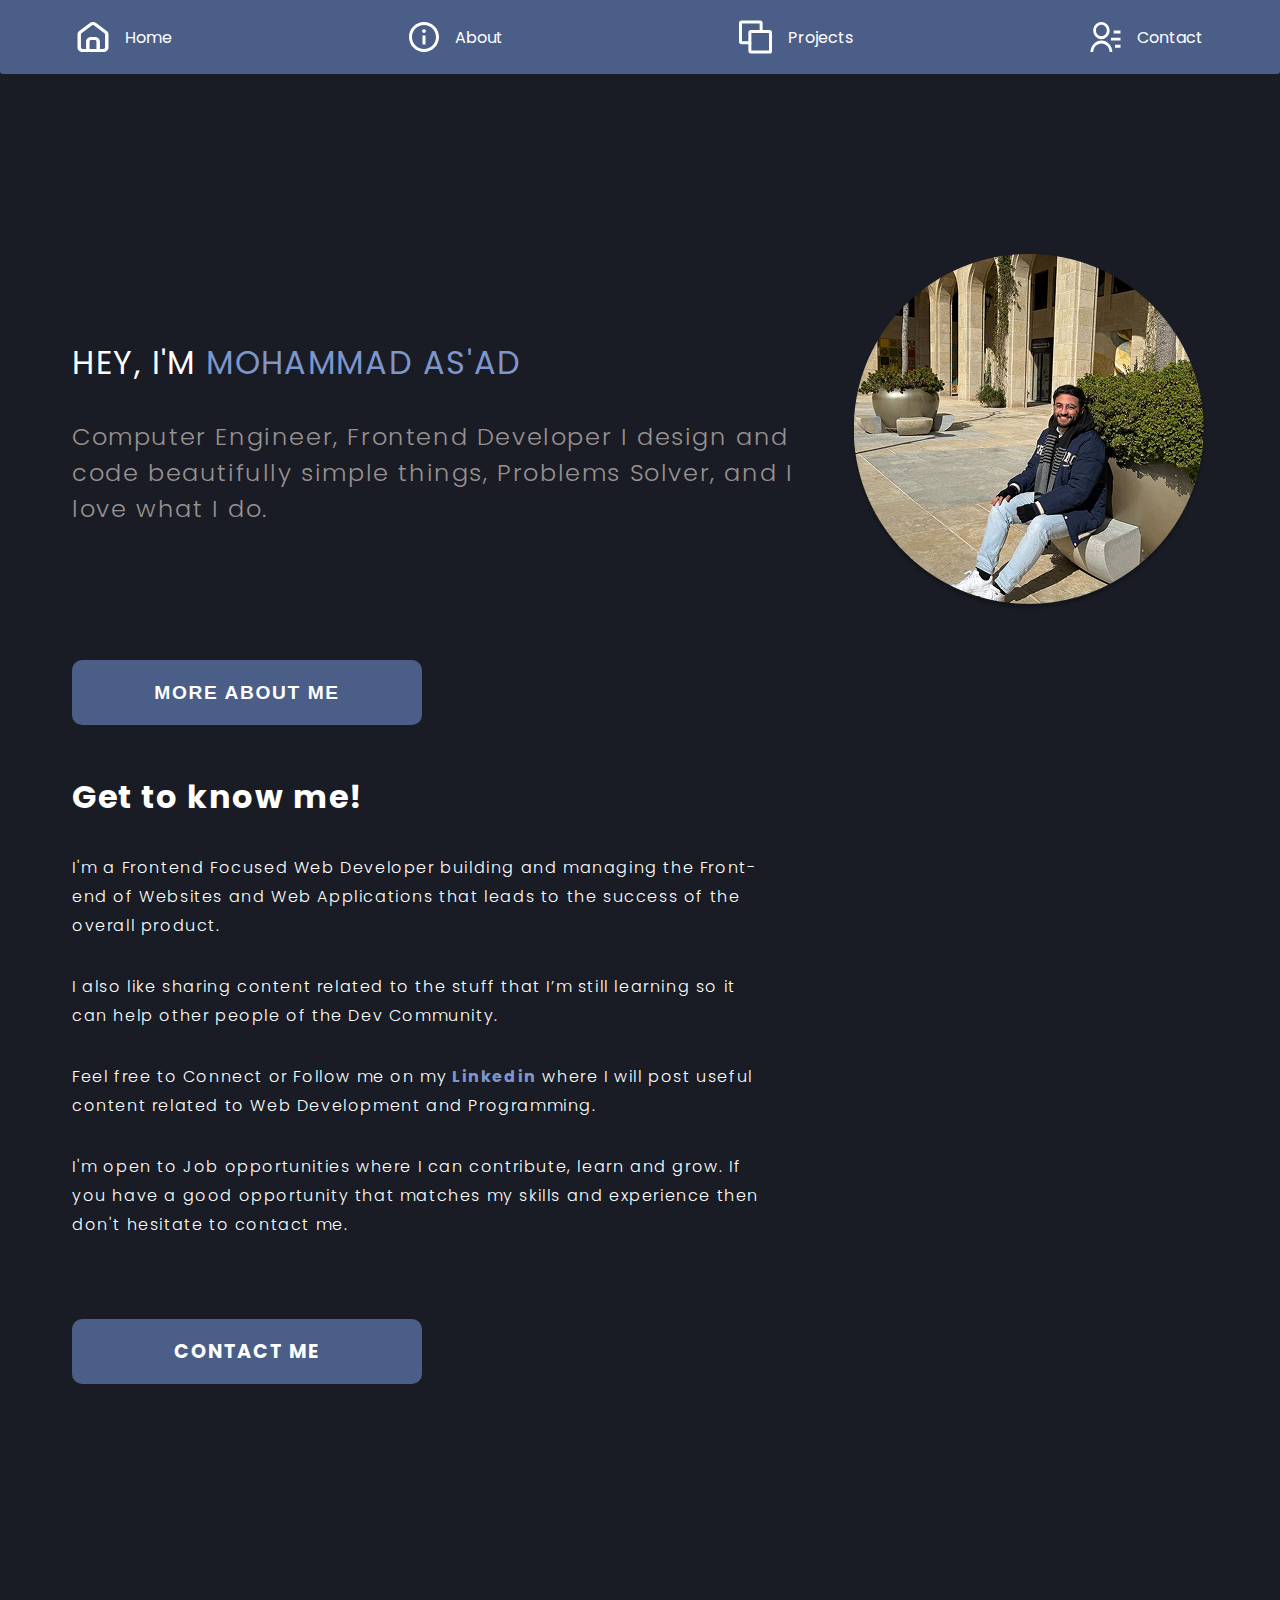
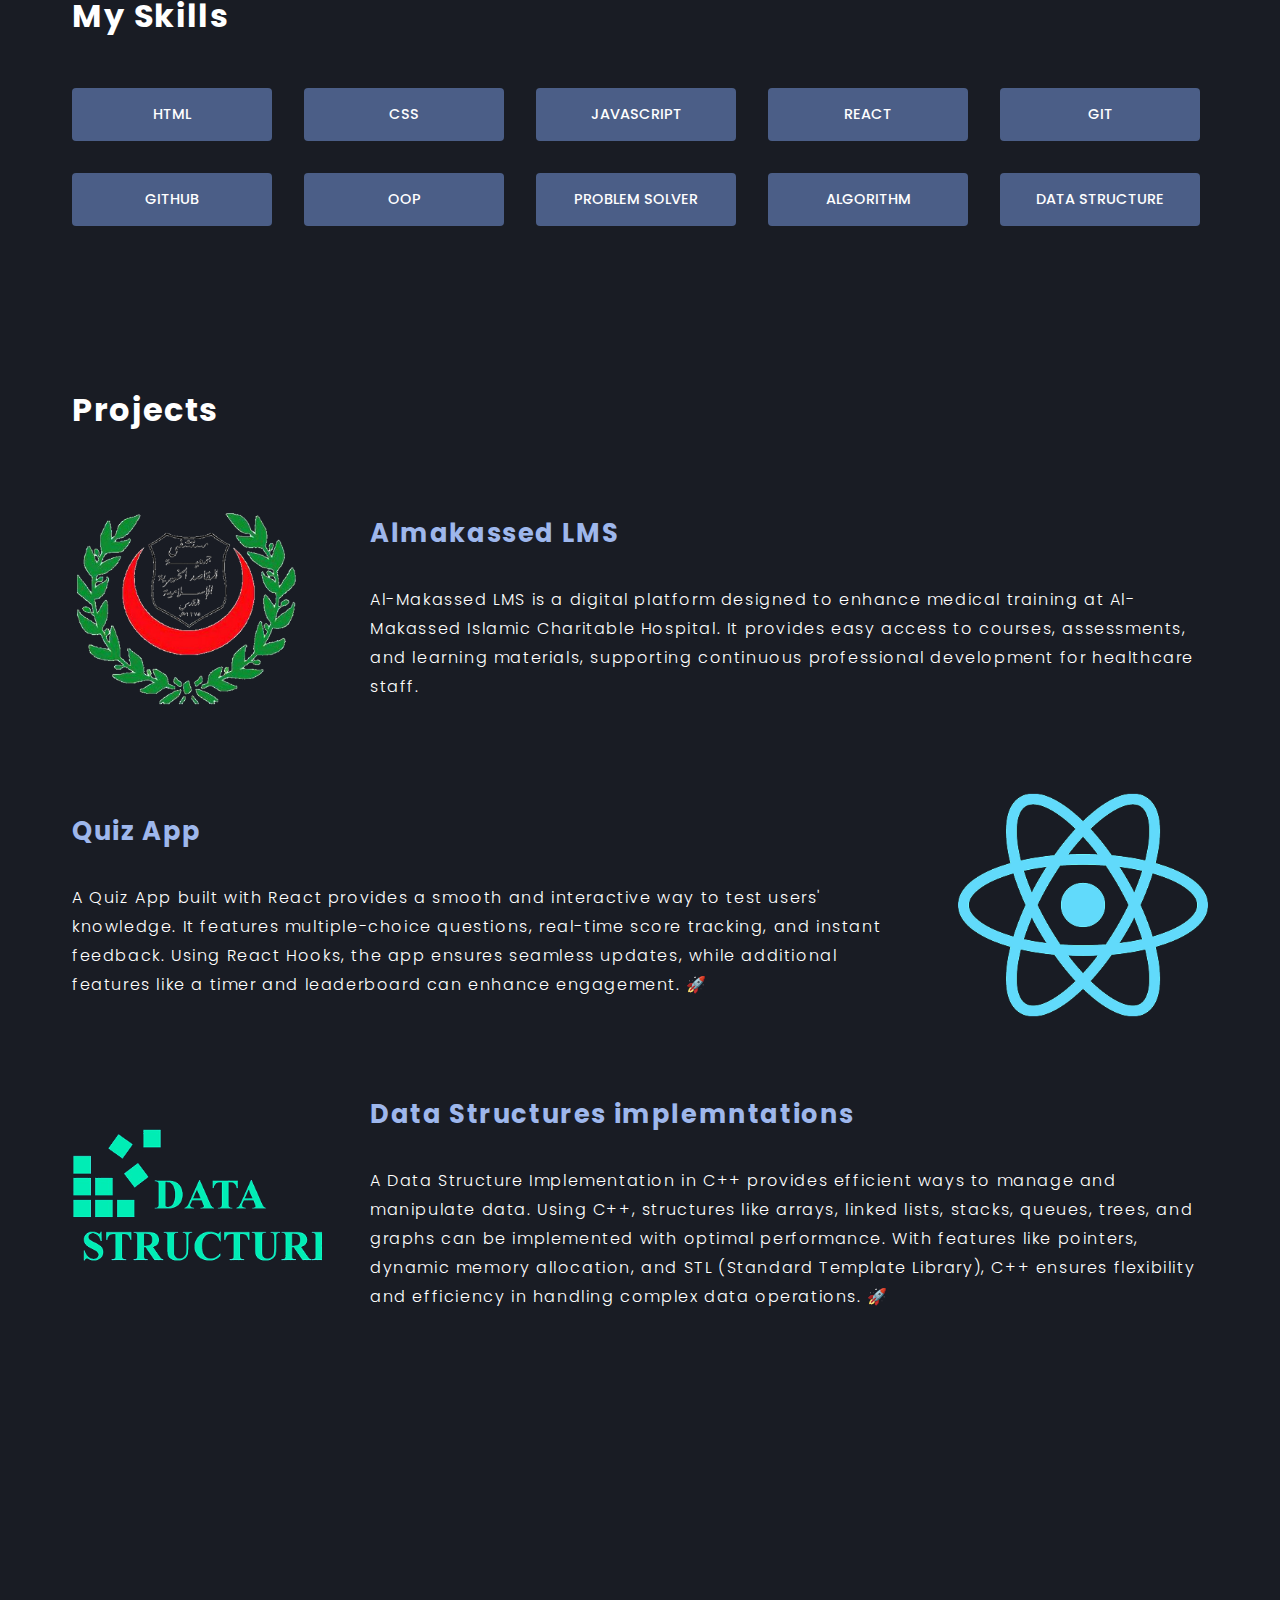
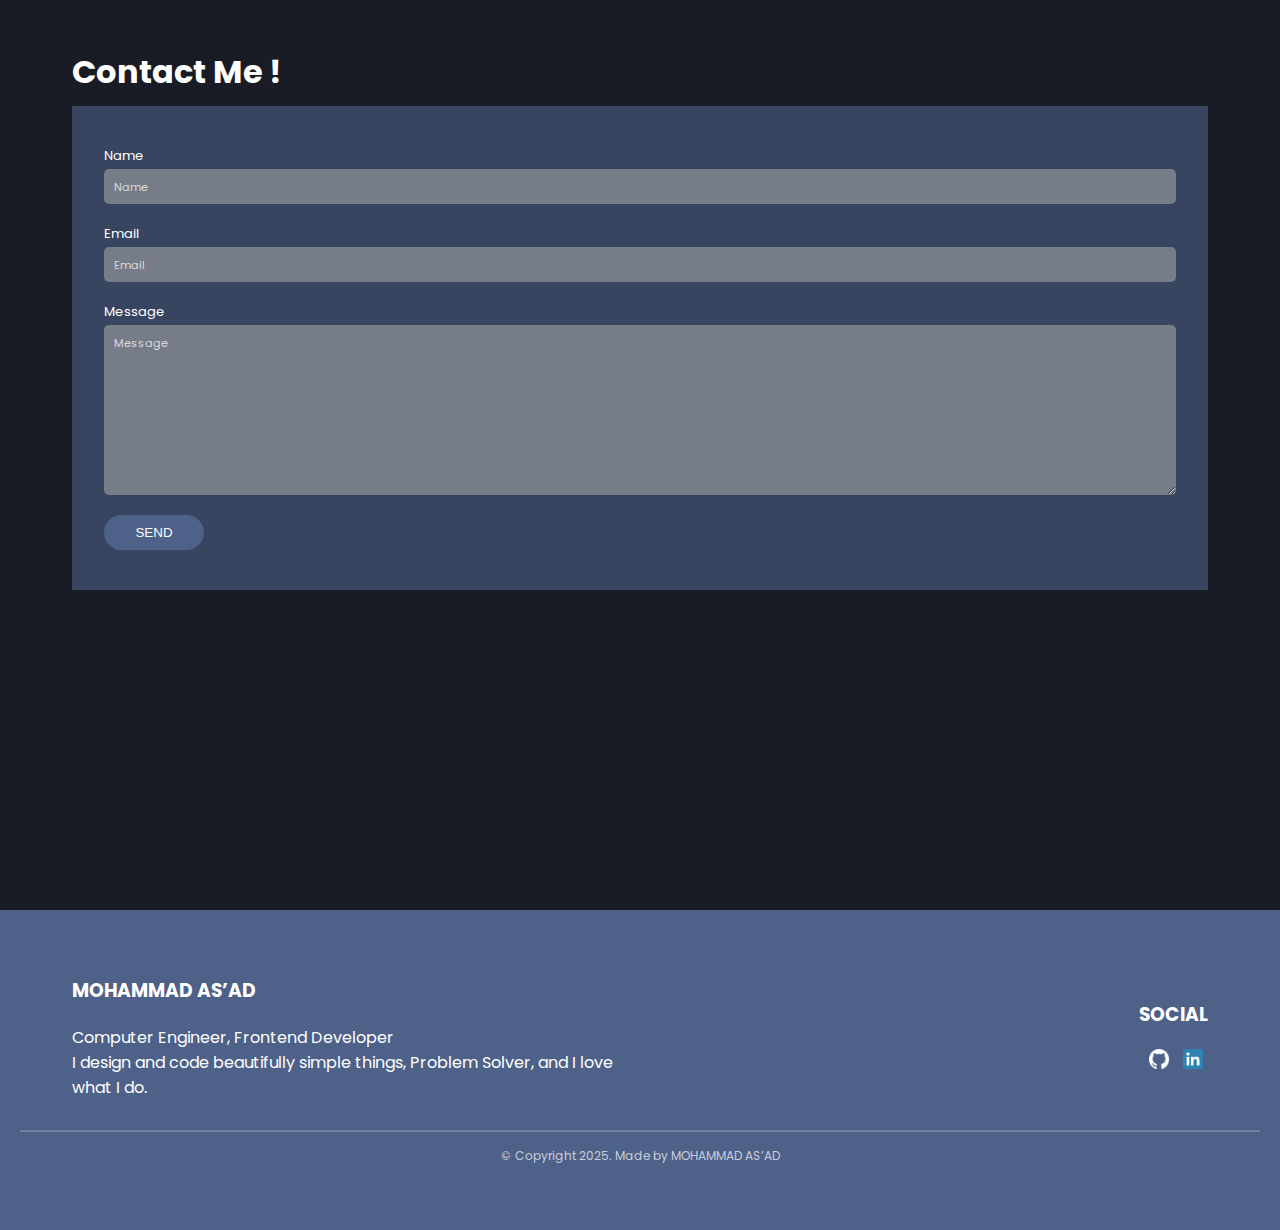
<file: index.html>
<!DOCTYPE html>
<html lang="en">
  <head>
    <meta charset="UTF-8" />
    <meta name="viewport" content="width=device-width, initial-scale=1.0" />
    <title>Mohammad As'ad Portfolio</title>
    <link rel="stylesheet" href="styles/styles.css" />
  </head>
  <body>
    <div class="header">
      <nav class="nav container">
        <div class="webicon">Portfolio</div>
        <ul class="nav-links">
          <li>
            <a href="#">
              <img src="icons/Vector.svg" alt="home" />
              Home</a
            >
          </li>
          <li>
            <a href="#knowMe">
              <img src="icons/about.svg" alt="about" />
              About</a
            >
          </li>
          <li>
            <a href="#projectsi">
              <img src="icons/Frame.svg" alt="prijects" />
              Projects</a
            >
          </li>
          <li>
            <a href="#contactMe">
              <img src="icons/Frame (1).svg" alt="contact" />
              Contact</a
            >
          </li>
        </ul>
        <div class="burger" onclick="toggleMenu()">
          ☰
        </nav>
      </div>
    </div>
    <div class="container">
      <main class="main">
        <section>
          <div class="main-text">
            <h1 class="head-my-name">HEY, I'M <span>MOHAMMAD AS'AD</span></h1>
            <p class="head-my-job">
              Computer Engineer, Frontend Developer I design and code
              beautifully simple things, Problems Solver, and I love what I do.
            </p>
          </div>
          <img
            class="main-pic"
            src="imgs/Rectangle 2 (1).png"
            alt="portolio-picture"
          />
        </section>
        <form action="#knowMe" class="frm-know-me">
    <button class="btn-more">MORE ABOUT ME</button>
</form>
      </main>
      <section class="get-know-me" id="knowMe">
        <h1>Get to know me!</h1>
        <div class="get-know-me-text">
          <p>
            I'm a Frontend Focused Web Developer building and managing the
            Front-end of Websites and Web Applications that leads to the success
            of the overall product.
          </p>
          <p>
            I also like sharing content related to the stuff that I’m still
            learning so it can help other people of the Dev Community.
          </p>
          <p>
            Feel free to Connect or Follow me on my<a> Linkedin</a> where I will
            post useful content related to Web Development and Programming.
          </p>
          <p>
            I'm open to Job opportunities where I can contribute, learn and
            grow. If you have a good opportunity that matches my skills and
            experience then don't hesitate to contact me.
          </p>
        </div>
        <a href="#contactMe" class="contact-anchor">CONTACT ME</a>
      </section>
      <section class="my-skills">
        <h1>My Skills</h1>
        <div class="skills">
          <div class="skill">
            <p>HTML</p>
          </div>
          <div class="skill">
            <p>CSS</p>
          </div>
          <div class="skill">
            <p>JavaScript</p>
          </div>
          <div class="skill">
            <p>React</p>
          </div>
          <div class="skill">
            <p>Git</p>
          </div>
          <div class="skill">
            <p>GitHub</p>
          </div>
          <div class="skill">
            <p>OOP</p>
          </div>
          <div class="skill">
            <p>Problem Solver</p>
          </div>
          <div class="skill">
            <p>Algorithm</p>
          </div>
          <div class="skill">
            <p>data structure</p>
          </div>
        </div>
      </section>
      <section class="projects" id="projectsi">
        <h1>Projects</h1>
        <div class="pro-card">
          <div class="project">
            <img src="imgs/p1.png" alt="project" />
            <div class="project-text">
              <h2>Almakassed LMS</h2>
              <p>
                Al-Makassed LMS is a digital platform designed to enhance
                medical training at Al-Makassed Islamic Charitable Hospital. It
                provides easy access to courses, assessments, and learning
                materials, supporting continuous professional development for
                healthcare staff.
              </p>
            </div>
          </div>
          <div class="project">
            <img src="imgs/react.png" alt="project" />
            <div class="project-text">
              <h2>Quiz App</h2>
              <p>
                A Quiz App built with React provides a smooth and interactive
                way to test users' knowledge. It features multiple-choice
                questions, real-time score tracking, and instant feedback. Using
                React Hooks, the app ensures seamless updates, while additional
                features like a timer and leaderboard can enhance engagement. 🚀
              </p>
            </div>
          </div>
          <div class="project">
            <img src="imgs/DS.png" alt="project" />
            <div class="project-text">
              <h2>Data Structures implemntations</h2>
              <p>
                A Data Structure Implementation in C++ provides efficient ways
                to manage and manipulate data. Using C++, structures like
                arrays, linked lists, stacks, queues, trees, and graphs can be
                implemented with optimal performance. With features like
                pointers, dynamic memory allocation, and STL (Standard Template
                Library), C++ ensures flexibility and efficiency in handling
                complex data operations. 🚀
              </p>
            </div>
          </div>
        </div>
      </section>
      <section class="contact" id="contactMe">
        <h1>Contact Me !</h1>
        <div class="contact-form">
          <form action="" method="post">
            <div class="contact-name" >
              <label for="contact-name">Name</label>
              <input type="text" placeholder="Name" id="contact-name" />
            </div>
            <div class="contact-name" >
              <label for="contact-email">Email</label>
              <input type="email" placeholder="Email" id="contact-email" />
            </div>
            <div class="txt-area">
              <label for="contact-message">Message</label>
              <textarea
                name=""
                id="contact-message"
                cols="30"
                rows="10"
                placeholder="Message"
              ></textarea>
            </div>
          
            <button class="btn-send">SEND</button>
          </form>
        </div>
    </div>
    <footer class="footer">
      <div class="footer-content container">
          <div class="left">
              <h3>MOHAMMAD AS’AD</h3>
              <div>
                <p>Computer Engineer, Frontend Developer</p>
                <p>I design and code beautifully simple things, Problem Solver, and I love what I do.</p>
              </div>
          </div>
          <div class="right">
              <h3>SOCIAL</h3>
              <div class="social-icons">
                  <a href="#"><img src="icons/Vector.png" alt="LinkedIn"></a>
                  <a href="#"><img src="icons/linkedin.png" alt="GitHub"></a>
              </div>
          </div>
      </div>
      <div>

        <hr>
        <p class="copyright">© Copyright 2025. Made by MOHAMMAD AS’AD</p>
      </div>
  </footer>
  <script src="main.js"></script>
  </body>
</html>
</file>
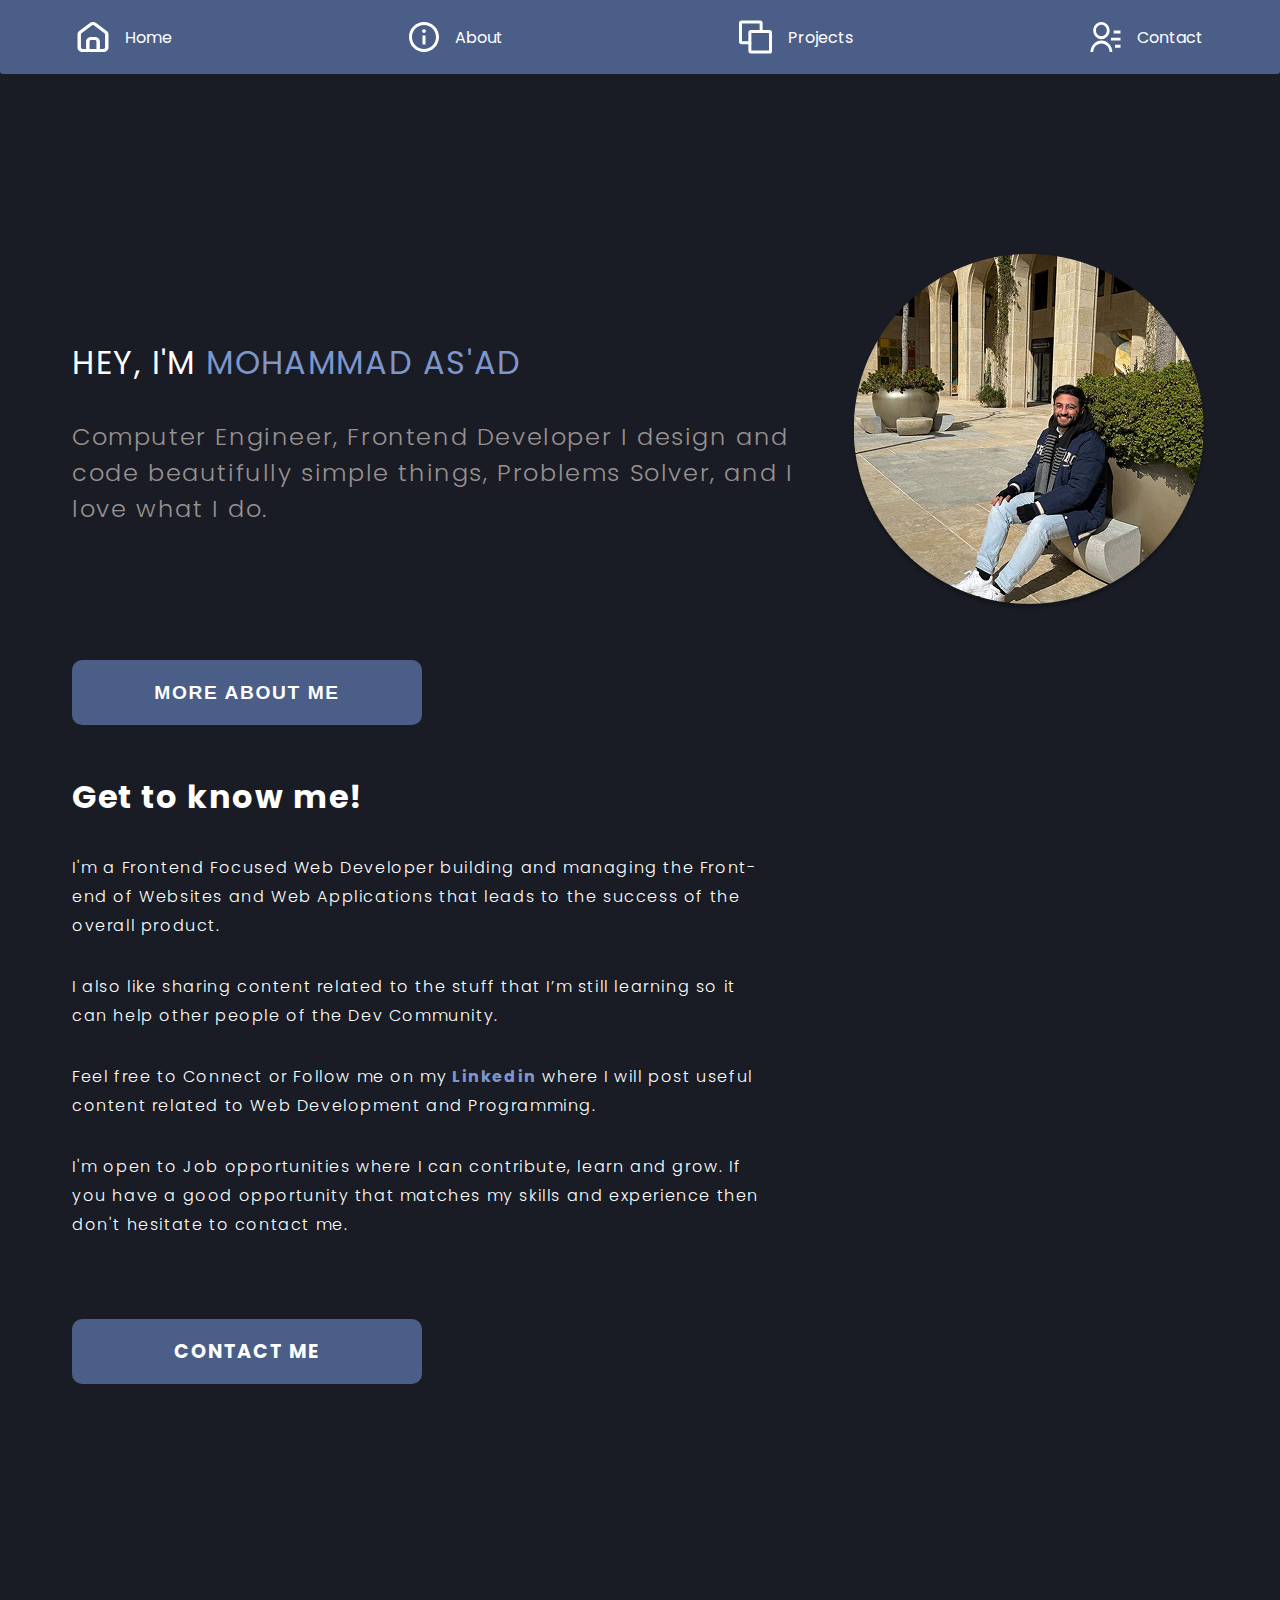
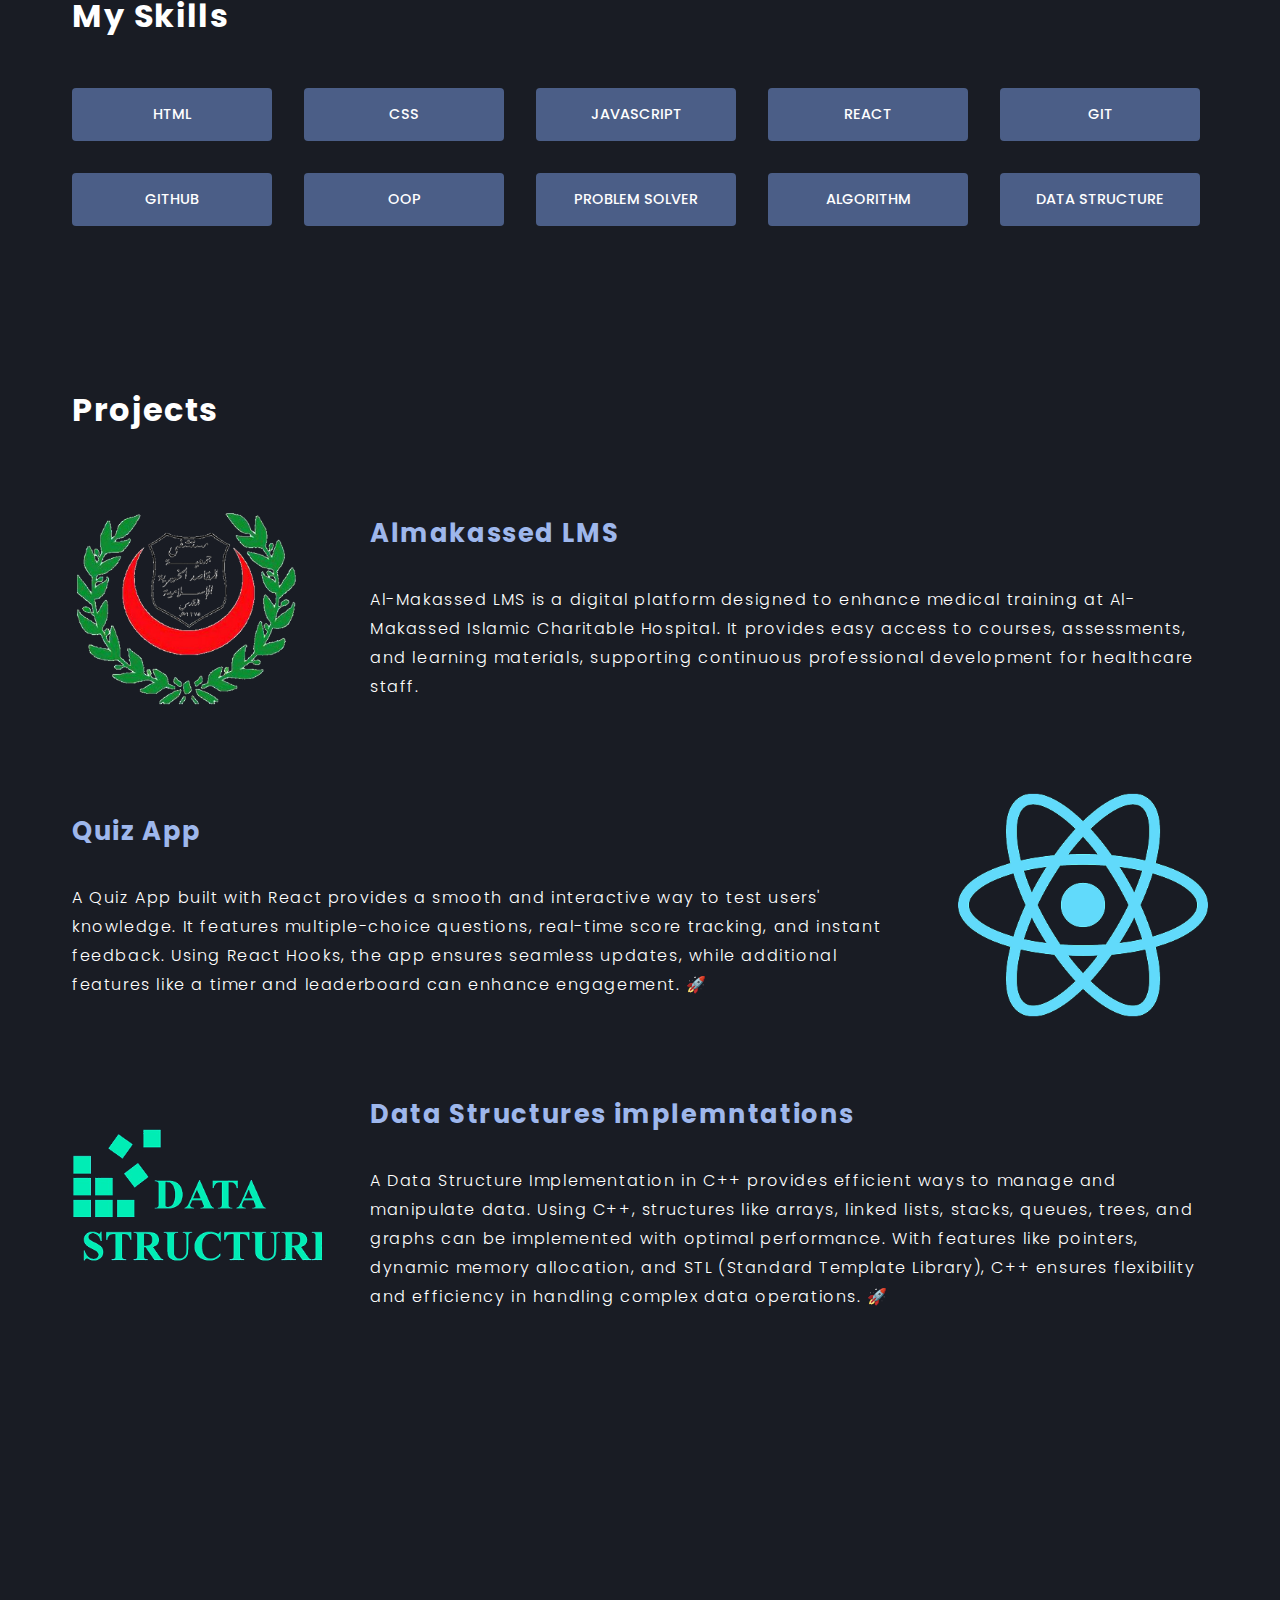
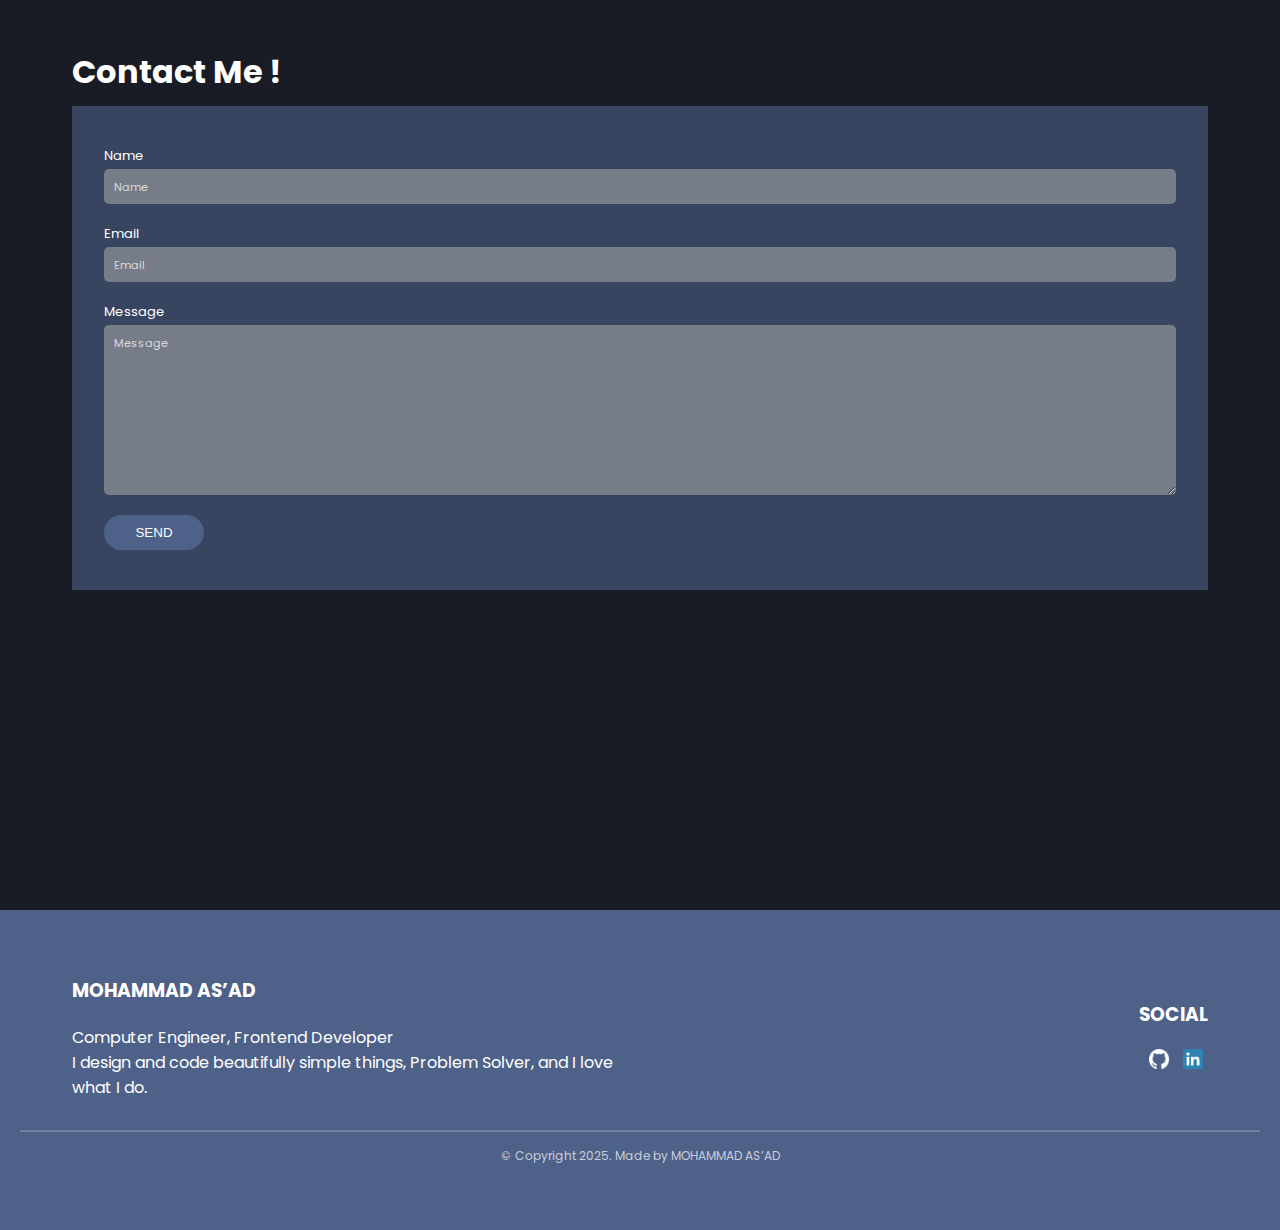
<file: pages/index.html>
<!DOCTYPE html>
<html lang="en">
  <head>
    <meta charset="UTF-8" />
    <meta name="viewport" content="width=device-width, initial-scale=1.0" />
    <title>Mohammad As'ad Portfolio</title>
    <link rel="stylesheet" href="../styles/styles.css" />
  </head>
  <body>
    <div class="header">
      <div class="container nav">
        <ul class="nav-links">
          <li>
            <a href="#">
              <img src="../icons/Vector.svg" alt="home" />
              Home</a
            >
          </li>
          <li>
            <a href="#">
              <img src="../icons/about.svg" alt="about" />
              About</a
            >
          </li>
          <li>
            <a href="#">
              <img src="../icons/Frame.svg" alt="prijects" />
              Projects</a
            >
          </li>
          <li>
            <a href="#">
              <img src="../icons/Frame (1).svg" alt="contact" />
              Contact</a
            >
          </li>
        </ul>
      </div>
    </div>
    <div class="container">
      <main class="main">
        <section>
          <div class="main-text">
            <h1 class="head-my-name">HEY, I'M <span>MOHAMMAD AS'AD</span></h1>
            <p class="head-my-job">
              Computer Engineer, Frontend Developer I design and code
              beautifully simple things, Problems Solver, and I love what I do.
            </p>
          </div>
          <img
            class="main-pic"
            src="../imgs/Rectangle 2 (1).png"
            alt="portolio-picture"
          />
        </section>
        <form action="#contactMe">
    <button class="btn-more">MORE ABOUT ME</button>
</form>
      </main>
      <section class="get-know-me">
        <h1>Get to know me!</h1>
        <div class="get-know-me-text">
          <p>
            I'm a Frontend Focused Web Developer building and managing the
            Front-end of Websites and Web Applications that leads to the success
            of the overall product.
          </p>
          <p>
            I also like sharing content related to the stuff that I’m still
            learning so it can help other people of the Dev Community.
          </p>
          <p>
            Feel free to Connect or Follow me on my<a> Linkedin</a> where I will
            post useful content related to Web Development and Programming.
          </p>
          <p>
            I'm open to Job opportunities where I can contribute, learn and
            grow. If you have a good opportunity that matches my skills and
            experience then don't hesitate to contact me.
          </p>
        </div>
        <a href="#" class="contact-anchor">CONTACT ME</a>
      </section>
      <section class="my-skills">
        <h1>My Skills</h1>
        <div class="skills">
          <div class="skill">
            <p>HTML</p>
          </div>
          <div class="skill">
            <p>CSS</p>
          </div>
          <div class="skill">
            <p>JavaScript</p>
          </div>
          <div class="skill">
            <p>React</p>
          </div>
          <div class="skill">
            <p>Git</p>
          </div>
          <div class="skill">
            <p>GitHub</p>
          </div>
          <div class="skill">
            <p>OOP</p>
          </div>
          <div class="skill">
            <p>Problem Solver</p>
          </div>
          <div class="skill">
            <p>Algorithm</p>
          </div>
          <div class="skill">
            <p>data structure</p>
          </div>
        </div>
      </section>
      <section class="projects">
        <h1>Projects</h1>
        <div class="pro-card">
          <div class="project">
            <img src="../imgs/p1.png" alt="project" />
            <div class="project-text">
              <h2>Almakassed LMS</h2>
              <p>
                Al-Makassed LMS is a digital platform designed to enhance
                medical training at Al-Makassed Islamic Charitable Hospital. It
                provides easy access to courses, assessments, and learning
                materials, supporting continuous professional development for
                healthcare staff.
              </p>
            </div>
          </div>
          <div class="project">
            <img src="../imgs/react.png" alt="project" />
            <div class="project-text">
              <h2>Quiz App</h2>
              <p>
                A Quiz App built with React provides a smooth and interactive
                way to test users' knowledge. It features multiple-choice
                questions, real-time score tracking, and instant feedback. Using
                React Hooks, the app ensures seamless updates, while additional
                features like a timer and leaderboard can enhance engagement. 🚀
              </p>
            </div>
          </div>
          <div class="project">
            <img src="../imgs/DS.png" alt="project" />
            <div class="project-text">
              <h2>Data Structures implemntations</h2>
              <p>
                A Data Structure Implementation in C++ provides efficient ways
                to manage and manipulate data. Using C++, structures like
                arrays, linked lists, stacks, queues, trees, and graphs can be
                implemented with optimal performance. With features like
                pointers, dynamic memory allocation, and STL (Standard Template
                Library), C++ ensures flexibility and efficiency in handling
                complex data operations. 🚀
              </p>
            </div>
          </div>
        </div>
      </section>
      <section class="contact" id="contactMe">
        <h1>Contact Me !</h1>
        <div class="contact-form">
          <form action="">
            <div class="contact-name" >
              <label for="contact-name">Name</label>
              <input type="text" placeholder="Name" id="contact-name" />
            </div>
            <div class="contact-name" >
              <label for="contact-email">Email</label>
              <input type="text" placeholder="Email" id="contact-email" />
            </div>
            <div class="txt-area">
              <label for="contact-message">Message</label>
              <textarea
                name=""
                id="contact-message"
                cols="30"
                rows="10"
                placeholder="Message"
              ></textarea>
            </div>
          
            <button class="btn-send">SEND</button>
          </form>
        </div>
    </div>
    <footer class="footer">
      <div class="footer-content container">
          <div class="left">
              <h3>MOHAMMAD AS’AD</h3>
              <div>

                <p>Computer Engineer, Frontend Developer</p>
                <p>I design and code beautifully simple things, Problem Solver, and I love what I do.</p>
              </div>
          </div>
          <div class="right">
              <h3>SOCIAL</h3>
              <div class="social-icons">
                  <a href="#"><img src="../icons/Vector.png" alt="LinkedIn"></a>
                  <a href="#"><img src="../icons/linkedin.png" alt="GitHub"></a>
              </div>
          </div>
      </div>
      <div>

        <hr>
        <p class="copyright">© Copyright 2025. Made by MOHAMMAD AS’AD</p>
      </div>
  </footer>
  </body>
</html>
</file>
<file: styles/styles.css>
@import url("https://fonts.googleapis.com/css2?family=Poppins:ital,wght@0,100;0,200;0,300;0,400;0,500;0,600;0,700;0,800;0,900;1,100;1,200;1,300;1,400;1,500;1,600;1,700;1,800;1,900&display=swap");
* {
  margin: 0;
  padding: 0;
  box-sizing: border-box;
}
::-webkit-scrollbar {
  width: 8px;
}

::-webkit-scrollbar-track {
  background: #3e3e41;
  border-radius: 10px;
}


::-webkit-scrollbar-thumb {
  background: #3a4b6c; 
  border-radius: 10px;
}

::-webkit-scrollbar-thumb:hover {
  background: #5b72a3;
}

html {
  scroll-behavior: smooth;
}

body {
  font-family: "Poppins", sans-serif;
  background-color: #191c24;
  overflow: hidden;
}
body, html {
  width: 100%; 
  /* pull */
  overflow-x: hidden;
}

p, h1, h2, h3 {
  word-wrap: break-word;
}
section, div, p {
  min-width: 0;
  max-width: 100%;
}
a {
  text-decoration: none;
  color: #fff;
}
h1 {
  color: #fff;
}
img {
  display: block;
}

.container {
  max-width: 1200px;
  margin: 0 auto;
  padding: 0 2rem;
}
.nav-links {
  display: flex;
  flex-direction: row;
  align-items: center;
  justify-content: space-between;
  flex-wrap: wrap;
  gap: 10rem;
}
li {
  list-style-type: none;
}

.nav-links li a {
  display: flex;
  align-items: center;
  justify-content: center;
  gap: 1rem;
  padding: 5px;
}
.item-icon img {
  width: 20px;
  height: 20px;
}

.header {
  background-color: #4b5e87;
  color: #fff;
  padding: 15px 20px;
  border-radius: 0px 0px 3px 3px;
  position: sticky;
  top: 0;
  z-index: 1000;
}

.head-my-name {
  font-size: 2rem;
  font-weight: 400;
  letter-spacing: 0.1rem;
}
.head-my-name span {
  color: #7d96cb;
}
.main {
  background-color: #191c24;
  color: #fff;
  border-radius: 3px;
  margin-top: 20vh;
  height: 100%;
}

main section {
  display: flex;
  flex-direction: row;
  align-items: center;
  justify-content: center;
  gap: 2rem;
}
.main-text {
  display: flex;
  flex-direction: column;
  align-items: flex-start;
  justify-content: center;
  gap: 2rem;
}
.main-pic {
  display: block;
  position: relative;
}

.head-my-job {
  font-size: 1.5rem;
  font-weight: 300;
  letter-spacing: 0.1rem;
  line-height: 36px;
  color: #999292;
}
.btn-more {
  display: flex;
  align-items: center;
  justify-content: center;
  gap: 1rem;
  width: 350px;
  height: 65px;
  background-color: #4b5e87;
  color: #fff;
  border: none;
  border-radius: 10px;
  cursor: pointer;
  font-size: 1.2rem;
  font-weight: bold;
  letter-spacing: 0.1rem;
  text-transform: uppercase;

  margin-top: 3rem;
  margin-bottom: 3rem;
}
.btn-more:hover {
  background-color: #52648d;
  transform: scale(1.009);
  transition: 0.3s;
}

.get-know-me {
  display: flex;
  flex-direction: column;
  align-items: flex-start;
  justify-content: center;
  gap: 2rem;
  margin-top: 3rem;
}
.get-know-me h1 {
  font-weight: bold;
  font-size: 2rem;
  letter-spacing: 0.1rem;
}
.get-know-me p {
  font-size: 1.5rem;
  width: 700px;
  font-weight: 300;
  letter-spacing: 0.1rem;
  line-height: 29px;
  color: #ffffff;
  font-size: medium;
}
.get-know-me p a {
  color: #7d96cb;
  font-weight: bold;
  cursor: pointer;
}
.get-know-me-text {
  display: flex;
  flex-direction: column;
  align-items: flex-start;
  justify-content: center;
  gap: 2rem;
}
.contact-anchor {
  display: flex;
  align-items: center;
  justify-content: center;
  gap: 1rem;
  width: 350px;
  height: 65px;
  background-color: #4b5e87;
  color: #fff;
  border: none;
  border-radius: 10px;
  cursor: pointer;
  font-size: 1.2rem;
  font-weight: bold;
  letter-spacing: 0.1rem;
  text-transform: uppercase;
  margin-top: 3rem;
  margin-bottom: 3rem;
}

.my-skills {
  margin-top: 10rem;
}
.my-skills h1 {
  font-weight: bold;
  font-size: 2rem;
  letter-spacing: 0.1rem;
}
.skills {
  display: flex;
  flex-direction: row;
  align-items: center;
  justify-content: flex-start;
  flex-wrap: wrap;
  gap: 2rem;
  margin: 3rem 0;
}
.skill {
  display: flex;
  flex-direction: column;
  align-items: center;
  justify-content: center;
  width: 200px;
  height: 53px;
  background-color: #4b5e87;
  border-radius: 4px;
  padding: 1rem;
  color: #fff;
}
.skill p {
  text-transform: uppercase;
  font-size: 0.9rem;
  font-weight: 500;
}
.projects {
  margin-top: 10rem;
}
.projects h1 {
  font-weight: bold;
  font-size: 2rem;
  letter-spacing: 0.1rem;
}
.project {
  display: flex;
  flex-direction: row;
  align-items: center;
  justify-content: center;
  gap: 3rem;
  margin: 3rem 0;
}
.project img {
  width: 250px;
  height: 250px;
}

.project-text {
  display: flex;
  flex-direction: column;
  align-items: flex-start;
  justify-content: center;
  gap: 2rem;
}
.project-text h2 {
  font-weight: bold;
  font-size: 1.6rem;
  letter-spacing: 0.1rem;
  color: #9eb7ec;
}
.project-text p {
  font-size: 1.2rem;
  font-weight: 300;
  letter-spacing: 0.1rem;
  line-height: 29px;
  color: #ffffff;
  font-size: medium;
}
.projects .project:nth-child(2n) {
  flex-direction: row-reverse; /* This flips the order */
}
.contact {
  display: flex;
  flex-direction: column;
  justify-content: center;
  gap: 10px;
  margin-top: 20rem;
}
.contact-form {
  color: #fff;
  background-color: #384561;
  padding: 2.5rem 2rem;
  margin-bottom: 20rem;
}
.contact-name {
  display: flex;
  flex-direction: column;
  justify-content: center;
  align-items: flex-start;
  gap: 3px;
}

.contact-name label {
  font-size: small;
}

input {
  width: 100%;
  padding: 10px;
  border-radius: 5px;
  border-style: none;
  margin-bottom: 20px;
  background-color: #777c89;
}
input:focus {
  outline: none;
}
input::placeholder {
  font-family: "Poppins", sans-serif;
  color: #d9d9d9;
  font-size: smaller;
}

.txt-area {
  display: flex;
  flex-direction: column;
  justify-content: center;
  align-items: flex-start;
  gap: 3px;
  font-size: small;
  overflow: hidden;
}

.txt-area textarea {
  width: 100%;
  padding: 10px;
  border-radius: 5px;
  border-style: none;
  margin-bottom: 20px;
  background-color: #777c89;
}
.txt-area :focus {
  outline: none;
}
.txt-area textarea::placeholder {
  font-family: "Poppins", sans-serif;
  color: #d9d9d9;
  font-size: smaller;
}

button {
  background-color: #4e6188;
  color: white;
  padding: 10px;
  width: 100px;
  border: none;
  border-radius: 50px;
  cursor: pointer;
}

button:hover {
  background-color: #3a5c85;
}

.footer {
  display: flex;
  flex-direction: column;
  justify-content: center;
  background-color: #4e6188;
  color: white;
  padding: 20px;
  text-align: center;
  width: 100%;
  bottom: 0;
  height: 20rem;
  gap: 15px;
}

.footer-content {
  display: flex;
  justify-content: space-between;
  align-items: center;
  width: 100%;
}

.left,
.right {
  flex: 1;
  text-align: left;
  display: flex;
  flex-direction: column;
  align-items: space-between;
  justify-content: center;
  gap: 20px;
  font-family: "Poppins", sans-serif;
}

.right {
  text-align: right;
}

.social-icons a {
  margin: 0 5px;
  display: inline-block;
}

.social-icons img {
  width: 20px;
  height: 20px;
}

hr {
  border: 0.5px solid rgba(255, 255, 255, 0.2);
  margin: 15px 0;
}

.copyright {
  font-size: 12px;
  color: rgba(255, 255, 255, 0.7);
}




.nav-links a:hover {
  background: rgba(255, 255, 255, 0.2);
  border-radius: 5px;
}


.burger {
  display: none; /* Hide burger menu by default */
  font-size: 28px;
  color: white;
  cursor: pointer;
}
.webicon{
  display: none; 
}
/* Media Query for Small Screens (Mobile) */
@media (max-width: 1112px) {
  .nav-links {
    display: none;
    flex-direction: column;
    background: #2b3854;
    width: 100%;
    position: absolute;
    top: 60px;
    left: 0;
    padding: 10px 0;
}

.nav-links li {
    text-align: center;
    padding: 10px 0;
}

.burger {
    display: block; /* Show burger menu */
    width: 30px;
    align-self: flex-end;
    margin-right: 10px;

}

.nav-links.active {
    display: flex;
} 
.header{
  width: 100%;
  position: sticky;
  display: flex;
  flex-direction: row;
  justify-content: end;
}
.webicon{
  display: block;
}
.nav{
  width: 100%;
  display: flex;
  align-items: center;
  justify-content: space-between;
}
main section{
  flex-direction: column;
  padding: 14px;

}

.main-text {
  gap:1rem;
}
.btn-more {
  display: flex
;
  align-items: center;
  justify-content: center;
  gap: 1rem;
  width: 250px;
  height: 50px;
  background-color: #4b5e87;
  color: #fff;
  border: none;
  border-radius: 10px;
  cursor: pointer;
  font-size: 1.1rem;
  font-weight: 500;
  letter-spacing: 0.08rem;
  text-transform: uppercase;
  margin-top: 1rem;
  margin-bottom: 0;
}
.frm-know-me{
  display: flex;
  align-items: center;
  justify-content: center;
}
.get-know-me {
  align-items: center;
}
.my-skills {
  display: flex;
  flex-direction: column;
  align-items: center;
  justify-content: center;
}
.skills{
  justify-content: center;
  gap:1rem;
}
.project{
  flex-direction: column;
}
.projects .project:nth-child(2n) {
   flex-direction: column;
}
.project-text {
justify-content: center;
align-items: center;
}
.project-text p{
  text-align: center;
}
.footer{
  padding: 2px 0px;
}
.left h3{
  font-size: small;
}
.left p{
  font-size: small;
}

.right h3{
  font-size: small;
}
}
</file>
